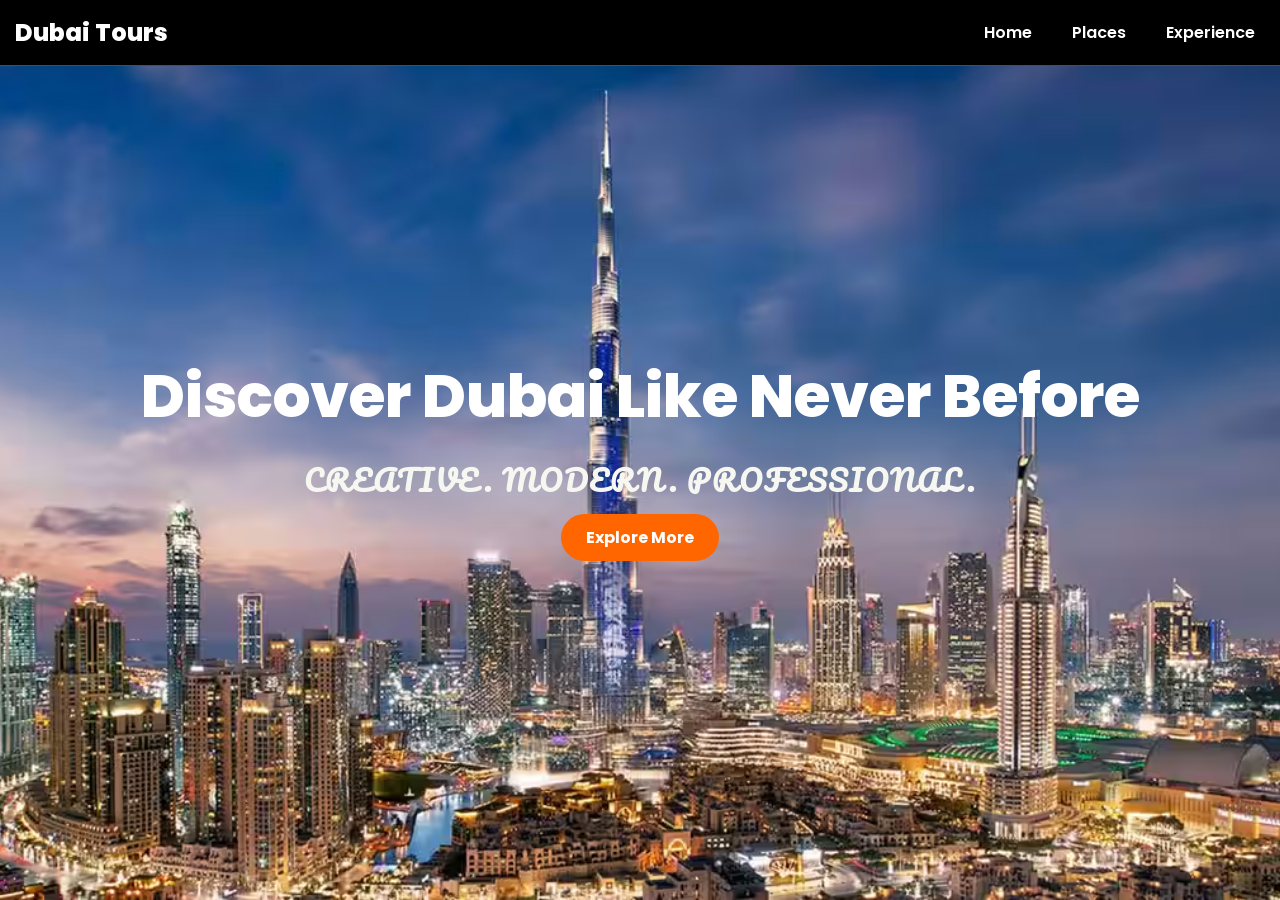
<file: index.html>
<!DOCTYPE html>
<html lang="en">
<head>
    <meta charset="UTF-8">
    <title>My Website</title>

    <!-- Link CSS -->
    <link rel="stylesheet" href="style.css">

    <!-- Google Font -->
    <link href="https://fonts.googleapis.com/css2?family=Poppins:wght@300;600;800&display=swap" rel="stylesheet">
    <link href="https://fonts.googleapis.com/css2?family=Pacifico&display=swap" rel="stylesheet">
</head>

<body>

    <!-- Navigation Bar -->
    <nav>
        <h2 class="logo">Dubai Tours</h2>
        <ul>
            <li><a href="index.html">Home</a></li>
            <li><a href="places.html">Places</a></li>
            <li><a href="experience.html">Experience</a></li>
        </ul>
    </nav>

    <!-- Hero Section -->
    <section class="hero">
        <div class="content">
            <h1>Discover Dubai Like Never Before</h1>
            <p class="highlight">Creative. Modern. Professional.</p>
            <a href="places.html" class="btn">Explore More</a>
        </div>
    </section>

</body>
</html>
<!-- updated homepage -->
</file>
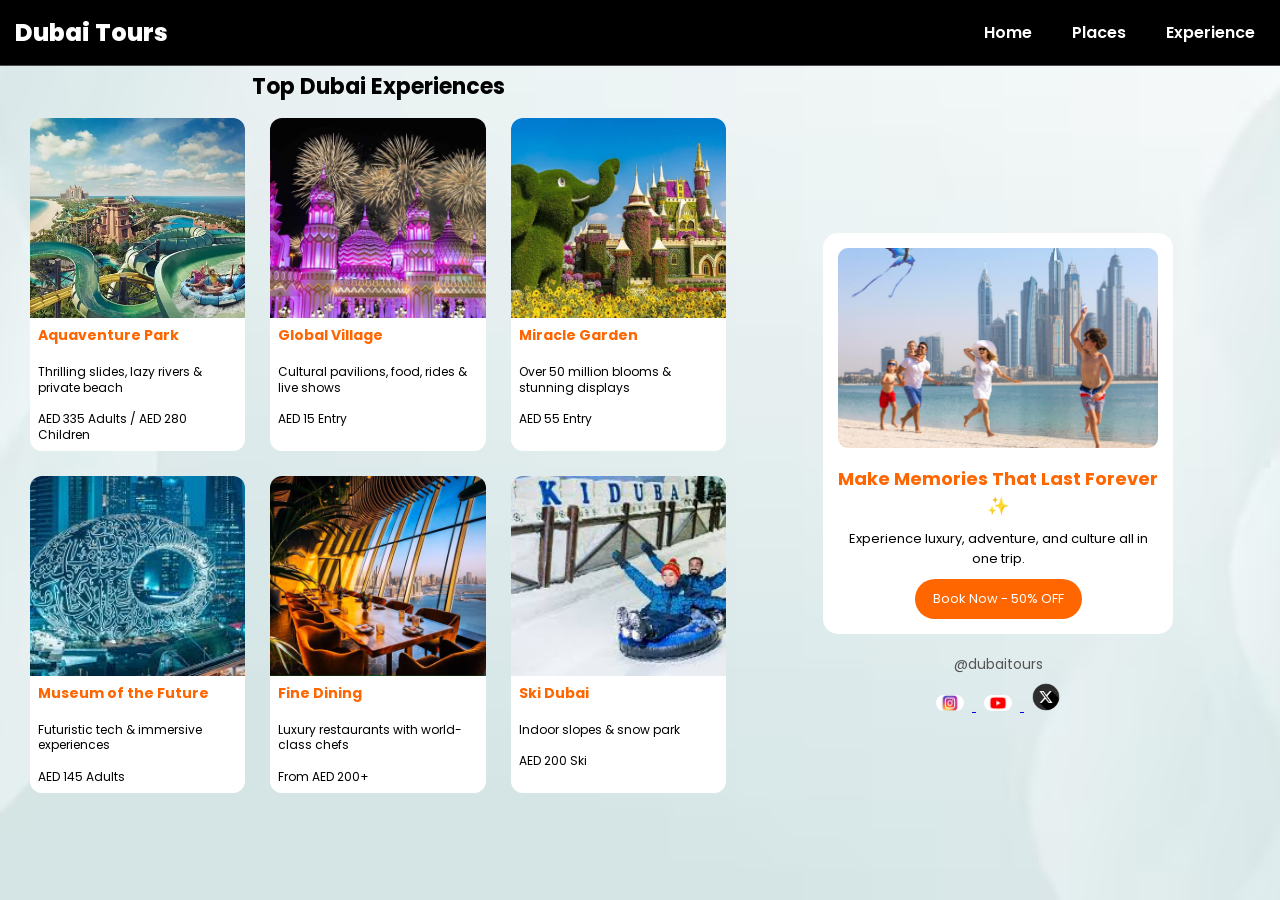
<file: experience.html>
<!DOCTYPE html>
<html lang="en">
<head>
    <meta charset="UTF-8">
    <title>Dubai Experiences</title>
    <link rel="stylesheet" href="style.css">

    <!-- FONTS -->
    <link href="https://fonts.googleapis.com/css2?family=Roboto:wght@400;500&display=swap" rel="stylesheet">
    <link href="https://fonts.googleapis.com/css2?family=Poppins:wght@300;600;800&display=swap" rel="stylesheet">
</head>

<body>

<!-- NAVBAR -->
<nav>
    <h2 class="logo">Dubai Tours</h2>
    <ul>
        <li><a href="index.html">Home</a></li>
        <li><a href="places.html">Places</a></li>
        <li><a href="experience.html">Experience</a></li>
    </ul>
</nav>

<!-- MAIN CONTAINER -->
<div class="experience-container">

    <!-- LEFT SIDE -->
    <div class="left">

        <h1 class="exp-title">Top Dubai Experiences</h1>

        <div class="exp-grid">

            <div class="exp-card">
                <img src="images/aqua.jpg">
                <p><strong>Aquaventure Park</strong></p>
                <p>Thrilling slides, lazy rivers & private beach</p>
                <p>AED 335 Adults / AED 280 Children</p>
            </div>

            <div class="exp-card">
                <img src="images/vill.jpg">
                <p><strong>Global Village</strong></p>
                <p>Cultural pavilions, food, rides & live shows</p>
                <p>AED 15 Entry</p>
            </div>

            <div class="exp-card">
                <img src="images/garden.jpg">
                <p><strong>Miracle Garden</strong></p>
                <p>Over 50 million blooms & stunning displays</p>
                <p>AED 55 Entry</p>
            </div>

            <div class="exp-card">
                <img src="images/future.jpg">
                <p><strong>Museum of the Future</strong></p>
                <p>Futuristic tech & immersive experiences</p>
                <p>AED 145 Adults</p>
            </div>

            <div class="exp-card">
                <img src="images/food.jpg">
                <p><strong>Fine Dining</strong></p>
                <p>Luxury restaurants with world-class chefs</p>
                <p>From AED 200+</p>
            </div>

            <div class="exp-card">
                <img src="images/ski.jpg">
                <p><strong>Ski Dubai</strong></p>
                <p>Indoor slopes & snow park</p>
                <p>AED 200 Ski</p>
            </div>

        </div>
    </div>

    <!-- RIGHT SIDE -->
    <div class="right">

        <!-- WHITE BOX -->
        <div class="right-box">
            <img src="images/fam.jpg">
            <h2>Make Memories That Last Forever ✨</h2>
            <p>Experience luxury, adventure, and culture all in one trip.</p>

            <a href="javascript:void(0)" class="book-btn" onclick="openPopup()">Book Now - 50% OFF</a>
        </div>

        <!-- 🔥 SOCIAL SECTION BELOW -->
        <div class="social-below">
            <p>@dubaitours</p>

            <div class="social-icons">
                <a href="https://instagram.com" target="_blank">
                    <img src="images/instagram.jpg" alt="Instagram">
                </a>

                <a href="https://youtube.com" target="_blank">
                    <img src="images/youtube.jpg" alt="YouTube">
                </a>

                <a href="https://twitter.com" target="_blank">
                    <img src="images/twitter.jpg" alt="Twitter">
                </a>
            </div>
        </div>

    </div>

</div>

<!-- BOOKING POPUP -->
<div id="booking-popup" class="popup">
    <div class="popup-content">
        
        <span class="close-btn" onclick="closePopup()">&times;</span>
        
        <h2>Book Experience</h2>

        <form>
            <input type="text" placeholder="Your Name" required>
            <input type="email" placeholder="Your Email" required>
            <input type="date" required>

            <button type="submit">Confirm Booking</button>
        </form>

    </div>
</div>

<!-- JAVASCRIPT -->
<script>
function openPopup() {
    document.getElementById("booking-popup").style.display = "flex";
}

function closePopup() {
    document.getElementById("booking-popup").style.display = "none";
}

window.onclick = function(event) {
    let popup = document.getElementById("booking-popup");
    if (event.target === popup) {
        popup.style.display = "none";
    }
}
</script>

</body>
</html>
</file>
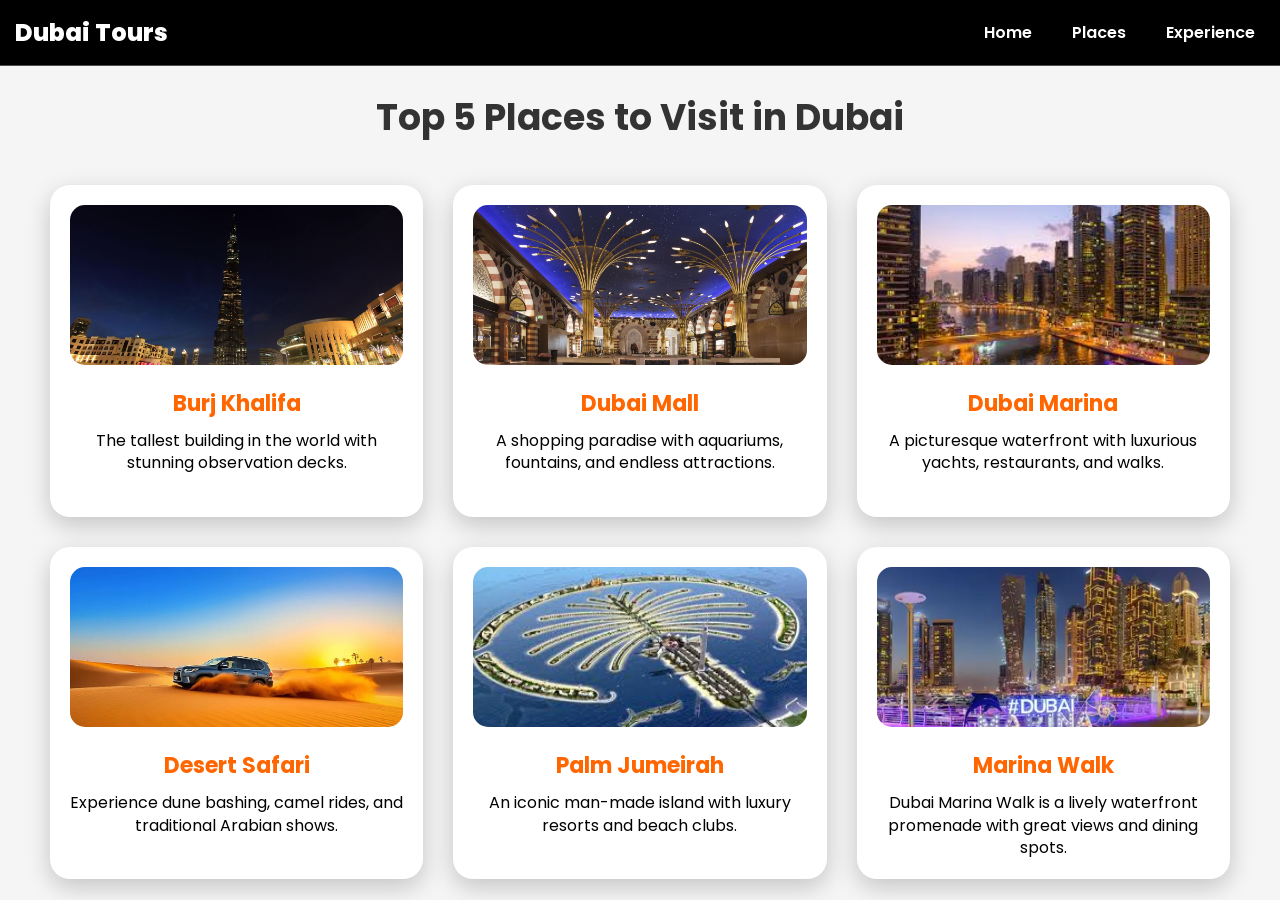
<file: places.html>
<!DOCTYPE html>
<html lang="en">
<head>
    <meta charset="UTF-8">
    <title>Places to Visit in Dubai</title>
    <link rel="stylesheet" href="style.css">
    <link href="https://fonts.googleapis.com/css2?family=Poppins:wght@300;600;800&display=swap" rel="stylesheet">
</head>
<body>

    <!-- Navigation Bar -->
    <nav>
        <h2 class="logo">Dubai Tours</h2>
        <ul>
            <li><a href="index.html">Home</a></li>
            <li><a href="places.html">Places</a></li>
            <li><a href="experience.html">Experience</a></li>
        </ul>
    </nav>

    <!-- Places Grid Section -->
    <section class="places-grid-section">
        <h1>Top 5 Places to Visit in Dubai</h1>

        <div class="places-grid">
            <!-- Place 1 -->
            <div class="place-card-grid">
                <a href="images/burj.jpg" target="_blank">
                    <img src="images/burj.jpg" alt="Burj Khalifa">
                </a>
                <h2>Burj Khalifa</h2>
                <p>The tallest building in the world with stunning observation decks.</p>
            </div>

            <!-- Place 2 -->
            <div class="place-card-grid">
                <a href="images/mall.jpg" target="_blank">
                    <img src="images/mall.jpg" alt="Dubai Mall">
                </a>
                <h2>Dubai Mall</h2>
                <p>A shopping paradise with aquariums, fountains, and endless attractions.</p>
            </div>

            <!-- Place 3 -->
            <div class="place-card-grid">
                <a href="images/marina.jpg" target="_blank">
                    <img src="images/marina.jpg" alt="Dubai Marina">
                </a>
                <h2>Dubai Marina</h2>
                <p>A picturesque waterfront with luxurious yachts, restaurants, and walks.</p>
            </div>

            <!-- Place 4 -->
            <div class="place-card-grid">
                <a href="images/desert.jpg" target="_blank">
                    <img src="images/desert.jpg" alt="Desert Safari">
                </a>
                <h2>Desert Safari</h2>
                <p>Experience dune bashing, camel rides, and traditional Arabian shows.</p>
            </div>

            <!-- Place 5 -->
            <div class="place-card-grid">
                <a href="images/jbr.jpg" target="_blank">
                    <img src="images/jbr.jpg" alt="Palm Jumeirah">
                </a>
                <h2>Palm Jumeirah</h2>
                <p>An iconic man-made island with luxury resorts and beach clubs.</p>
            </div>

            <!-- Place 6 -->
            <div class="place-card-grid">
                <a href="images/walk.jpg" target="_blank">
                    <img src="images/walk.jpg" alt="Marina Walk">
                </a>
                <h2>Marina Walk</h2>
                <p>Dubai Marina Walk is a lively waterfront promenade with great views and dining spots.</p>
            </div>

        </div>
    </section>

</body>
</html>
</file>
<file: style.css>
/* ================================
   General Reset & Font
================================ */
* {
    margin: 0;
    padding: 0;
    box-sizing: border-box;
    font-family: 'Poppins', sans-serif;
}

body {
    overflow: hidden; /* Prevent scrolling */
    height: 100vh;
}

/* ================================
   Navbar
================================ */
/* Navbar thin line */
nav {
    position: absolute;
    top: 0;
    width: 100%;
    padding: 20px 50px;
    display: flex;
    justify-content: space-between;
    align-items: center;
    background: rgba(0,0,0,0.4);
    z-index: 10;
    border-bottom: 1px solid rgba(255,255,255,0.3); /* thin grey line */
}
nav {
    position: absolute;
    top: 0;
    width: 100%;
    padding: 10px 50px; /* reduced vertical padding from 20px → 10px */
    display: flex;
    justify-content: space-between;
    align-items: center;
    background: rgba(136, 123, 123, 0.804);
    z-index: 10;
}

nav .logo {
    color: white;
    font-weight: 800;
    font-size: 24px;
}

nav ul {
    list-style: none;
    display: flex;
}

nav ul li {
    margin-left: 20px;
}

nav ul li a {
    color: white;
    text-decoration: none;
    font-weight: 600;
    transition: 0.3s;
}

nav ul li a:hover {
    color: #ff6600;
}

/* ================================
   INDEX PAGE - Hero Section
================================ */
.hero {
    height: 100vh;
    background: url('images/dubai.jpg') no-repeat center center/cover;
    display: flex;
    align-items: center;
    justify-content: center;
    position: relative;
    text-align: center;
    color: white;
}

.hero .content h1 {
    font-size: 60px;
    font-weight: 800;
}

.hero .content p.highlight {
    font-size: 28px;
    font-weight: 900;
    font-family: 'Pacifico', cursive;
    font-weight: 700;
    color: #f7f7f2;
    letter-spacing: 2px;
    text-transform: uppercase;
    margin-top: 15px;
    margin-bottom: 20px;
}

.hero .btn {
    margin-top: 20px;
    padding: 12px 25px;
    background: #ff6600;
    color: white;
    text-decoration: none;
    border-radius: 25px;
    font-weight: 700;
    transition: 0.3s;
}

.hero .btn:hover {
    background: #e65c00;
}

/* Places Grid Section */
body {
    background-image: url("images/white.jpg");
    background-size: cover;      /* fills screen */
    background-position: center; /* keeps it centered */
    background-repeat: no-repeat;
}
.places-grid-section {
    padding: 50px;
    background: #f5f5f5;
    height: 100vh;
    overflow: hidden; /* No scroll */
    display: flex;
    flex-direction: column;
    align-items: center;
}

/* Section Title */
.places-grid-section h1 {
    font-size: 36px;
    margin-bottom: 40px;
    margin-top: 40px;
    color: #333;
}

/* Grid Layout */
.places-grid {
    display: grid;
    grid-template-columns: repeat(3, 1fr); /* 3 columns for first row */
    grid-template-rows: repeat(2, 1fr);    /* 2 rows */
    gap: 30px;
}

/* Place Card Styling */
.place-card-grid {
    background: white;
    border-radius: 20px;
    padding: 20px;
    text-align: center;
    box-shadow: 0 8px 25px rgba(0,0,0,0.2);
    transition: 0.3s;
}

.place-card-grid:hover {
    transform: translateY(-5px);
    box-shadow: 0 12px 35px rgba(0,0,0,0.3);
}

.place-card-grid img {
    width: 100%;
    height: 180px;
    object-fit: cover;
    border-radius: 15px;
    margin-bottom: 15px;
}

.place-card-grid h2 {
    font-size: 22px;
    color: #ff6600;
    margin-bottom: 10px;
}

.place-card-grid p {
    font-size: 16px;
    line-height: 1.4;
}

/* Booking Button */
/* Grid Layout */
.places-grid {
    display: grid;
    grid-template-columns: repeat(3, 1fr);
    grid-template-rows: repeat(2, 1fr);
    gap: 30px;
    position: relative;
}

/* Place Cards */
.place-card-grid {
    background: white;
    border-radius: 20px;
    padding: 20px;
    text-align: center;
    box-shadow: 0 8px 25px rgba(0,0,0,0.2);
    transition: 0.3s;
}

.place-card-grid:hover {
    transform: translateY(-5px);
    box-shadow: 0 12px 35px rgba(0,0,0,0.3);
}

.place-card-grid img {
    width: 100%;
    height: 160px;
    object-fit: cover;
    border-radius: 15px;
    margin-bottom: 15px;
}

/* Booking Button on Right Side */
.btn-book-grid {
    grid-column: 3; /* place in 3rd column */
    grid-row: 2;    /* place in 2nd row (empty space) */
    justify-self: center; /* center horizontally in that grid cell */
    align-self: center;   /* center vertically */
    padding: 18px 35px;
    background: #ff6600;
    color: white;
    text-decoration: none;
    font-weight: 700;
    border-radius: 30px;
    transition: 0.3s;
    text-align: center;
}

.btn-book-grid:hover {
    background: #e65c00;
}
body {
    font-family: 'Poppins', sans-serif;
}

/* HERO */
.hero {
    text-align: center;
    padding: 30px;
}

/* LAYOUT */
.experience-container {
    display: flex;
    padding: 40px;
}

.left {
    width: 58%;
    display: flex;
    flex-direction: column;
    justify-content: flex-start; /* FIX */
}


.right {
    width: 50%;
    display: flex;
    justify-content: center;
    align-items: center;
}

.right img {
    width: 90%;
    border-radius: 20px;
}

/* NOTES */
body {
    font-family: Arial;
    margin: 0;
}

/* NAVBAR */
nav {
    background: black;
    padding: 15px;
    text-align: center;
}

nav a {
    color: white;
    margin: 10px;
    text-decoration: none;
}

/* HOME PAGE BACKGROUND ONLY */
.home-page {
    background-image: url("images/white.jpg");
    background-size: cover;
    height: 100vh;
}
body {
    overflow-x: hidden;
    overflow-y: auto;
}

/* ================================
   EXPERIENCE PAGE (FIXED VERSION)
================================ */

body {
    overflow-x: hidden;
    overflow-y: auto;
    margin: 0;
    font-family: 'Roboto', sans-serif;
}

/* MAIN CONTAINER */
.experience-container {
    display: flex;
    min-height: 100vh; /* allows scrolling */
    padding: 70px 30px 20px 30px;
    gap: 20px;
    box-sizing: border-box;
}

/* LEFT SIDE */
.left {
    width: 58%;
    display: flex;
    flex-direction: column;
}

/* TITLE */
.exp-title {
    font-size: 22px;
    text-align: center;
    margin-bottom: 15px;
}

/* GRID */
.exp-grid {
    display: grid;
    grid-template-columns: repeat(3, 1fr); /* FIXED */
    gap: 25px;
    align-items: stretch;
    
}

/* CARD */
.exp-card {
    background: white;
    border-radius: 12px;
    overflow: hidden;
    display: flex;
    flex-direction: column;
    transition: 0.3s;
    height: 100%
}

.exp-card:hover {
    transform: scale(1.05);
}

/* IMAGE */
.exp-card img {
    width: 100%;
    height: 200px; /* FIXED HEIGHT */
    object-fit: cover;
}

/* TEXT */
.exp-card p {
    padding: 8px;
    font-size: 12px;
    margin: 0;
    line-height: 1.3;
}

/* CARD TITLE */
.exp-card p strong {
    display: block;
    font-size: 14px;
    color: #ff6600;
    margin-bottom: 4px;
    font-weight: 700;
}

/* RIGHT SIDE */
.right {
    width: 42%;
    display: flex;
    justify-content: center;
    align-items: center;
}

/* RIGHT BOX */
.right-box {
    background: white;
    padding: 15px;
    border-radius: 15px;
    text-align: center;
    width: 100%;
    max-width: 350px;
}

.right-box img {
    width: 100%;
    height: 200px;
    object-fit: cover;
    border-radius: 10px;
}

.right-box h2 {
    font-size: 18px;
    margin: 10px 0;
    color: #ff6600;
}

.right-box p {
    font-size: 13px;
}

/* BUTTON */
.book-btn {
    display: inline-block;
    margin-top: 10px;
    padding: 10px 18px;
    background: #ff6600;
    color: white;
    text-decoration: none;
    border-radius: 20px;
    font-size: 13px;
}

.book-btn:hover {
    background: #e65c00;
}
/* ================================
   BOOKING POPUP
================================ */

/* DARK BACKGROUND */
.popup {
    display: none; /* hidden by default */
    position: fixed;
    top: 0;
    left: 0;
    width: 100%;
    height: 100%;

    background: rgba(0, 0, 0, 0.6);

    justify-content: center;
    align-items: center;

    z-index: 999; /* makes sure it's on top */
}

/* POPUP BOX */
.popup-content {
    background: white;
    padding: 25px;
    border-radius: 15px;
    width: 320px;
    text-align: center;
    position: relative;

    animation: popupFade 0.3s ease;
}

/* ANIMATION (smooth pop effect) */
@keyframes popupFade {
    from {
        transform: scale(0.8);
        opacity: 0;
    }
    to {
        transform: scale(1);
        opacity: 1;
    }
}

/* CLOSE BUTTON */
.close-btn {
    position: absolute;
    top: 10px;
    right: 15px;
    font-size: 22px;
    cursor: pointer;
}

/* FORM INPUTS */
.popup-content input {
    width: 100%;
    padding: 10px;
    margin: 8px 0;
    border: 1px solid #ccc;
    border-radius: 8px;
    font-size: 13px;
}

/* BUTTON */
.popup-content button {
    margin-top: 10px;
    padding: 10px;
    width: 100%;
    background: #ff6600;
    color: white;
    border: none;
    border-radius: 10px;
    font-size: 14px;
    cursor: pointer;
}

.popup-content button:hover {
    background: #e65c00;
}
.right {
    width: 42%;
    display: flex;
    flex-direction: column;
    align-items: center;
}

.social-below {
    margin-top: 20px;
    text-align: center;
}

.social-below p {
    font-size: 14px;
    margin-bottom: 8px;
    color: #555;
}

.social-icons img {
    width: 28px;
    margin: 0 8px;
    transition: 0.3s;
}

.social-icons img:hover {
    transform: scale(1.2);
}
/* improved styling */
</file>
